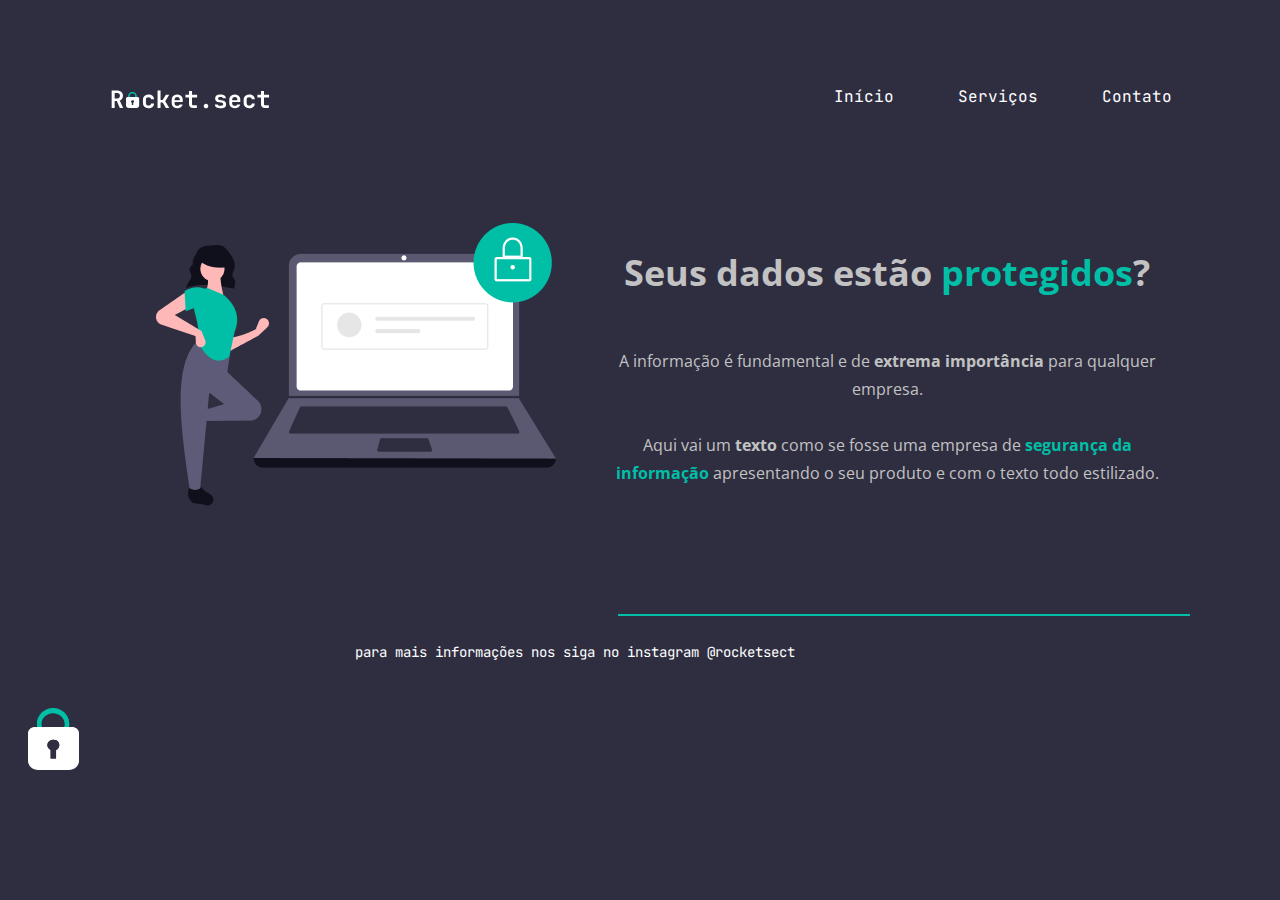
<file: Desafio-Avancado01/index.html>
<!DOCTYPE html>
<html lang="pt-br">
<head>
  <meta charset="UTF-8">
  <meta name="viewport" content="width=device-width, initial-scale=1.0">
  <link rel="stylesheet" href="style.css">
  <title>Rocket.sect</title>
</head>
<body>
  
  <header>
    <img src="images/logo.svg" alt="">
    <nav>
      <ul>
        <li><a href="#">Início</a></li>
        <li><a href="#">Serviços</a></li>
        <li><a href="#">Contato</a></li>
      </ul>
    </nav>
  </header>
  <main>
    <section id="imagem-mulher">
      <img src="images/img1.png" alt="Desenho de uma mulher ao lado de um notebook">
    </section>
    <section id="informacao">
      <h1>
        Seus dados estão <span>protegidos</span>?
      </h1>
      <p>
        A informação é fundamental e de <strong>extrema importância</strong> para qualquer empresa.
        <br><br>
        Aqui vai um <strong>texto</strong> como se fosse uma empresa de <span>segurança da informação</span> apresentando o seu produto e com o texto todo estilizado.
      </p>
    </section>
  </main>
  <footer>
    <div id="line"></div>
    <p id="contato">
      para mais informações nos siga no instagram <a id="instagram" href="#">@rocketsect</a>
    </p>
  </footer>

  <img id="cadeado" src="images/padlock.svg" alt="Desenho de um cadeado no canto inferior esquerdo">
</body>
</html>
</file>
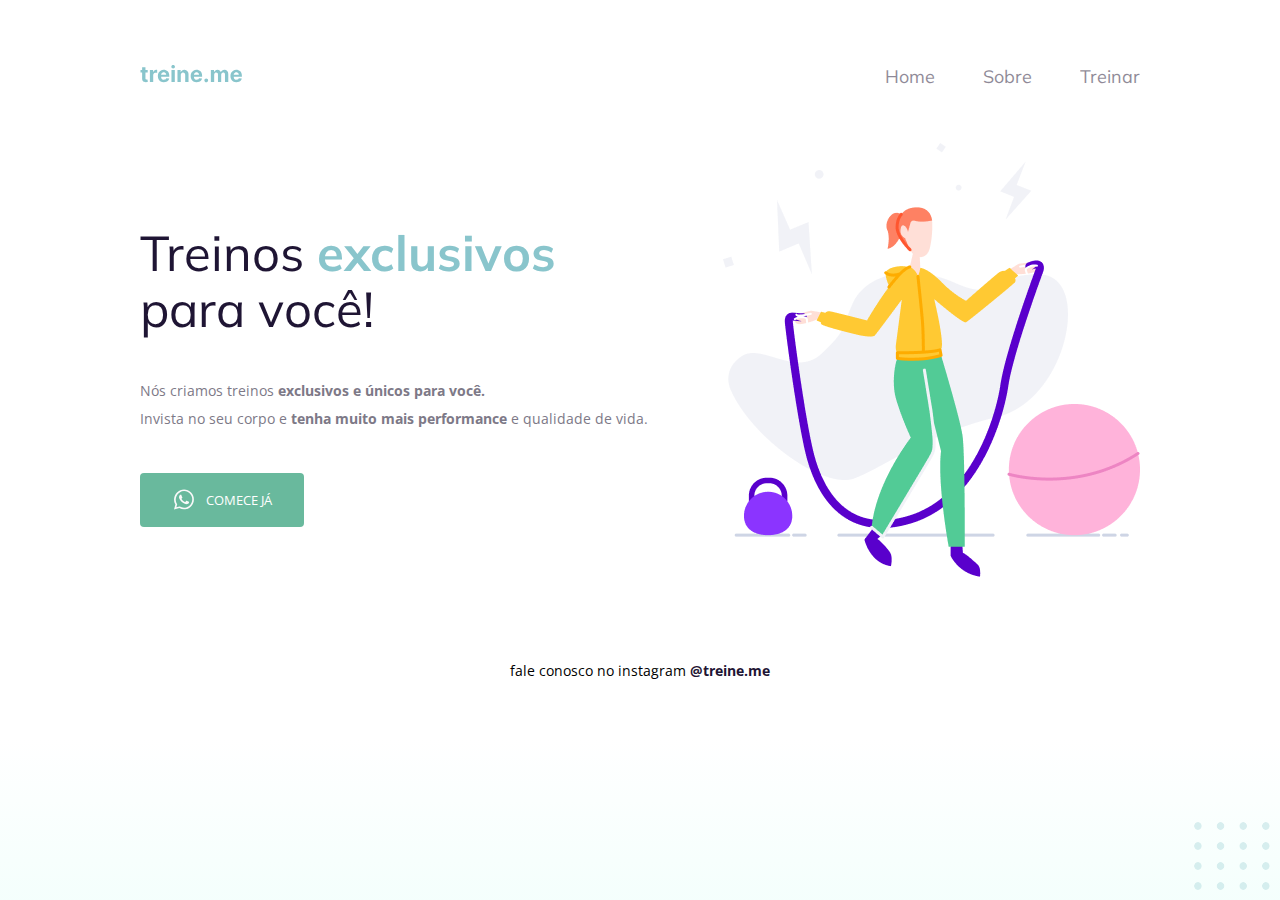
<file: Desafio-Intermediario01/index.html>
<!DOCTYPE html>
<html lang="pt-br">
  <head>
    <link rel="preconnect" href="https://fonts.googleapis.com">
    <link rel="preconnect" href="https://fonts.gstatic.com" crossorigin>

    <meta charset="UTF-8" />
    <meta name="viewport" content="width=device-width, initial-scale=1.0" />
    <title>Treine me</title>

    <link href="https://fonts.googleapis.com/css2?family=Mulish:wght@400;700&family=Open+Sans:wght@400;700&display=swap" rel="stylesheet">

    <link rel="stylesheet" href="style.css">

  </head>
  <body>
    <div class="page">
          <nav>
            <a id="logo" href="#">
              <img src="images/logo.svg" alt="Treine.me" />
            </a>
            <ul>
              <li><a href="#">Home</a></li>
              <li><a href="#">Sobre</a></li>
              <li><a href="#">Treinar</a></li>
            </ul>
          </nav>
    
      <main>
        <div>
          <h1>Treinos <span>exclusivos</span> para você!</h1>

          <p>
            Nós criamos treinos <strong>exclusivos e únicos para você.</strong></br>
            Invista no seu corpo e <strong>tenha muito mais performance</strong> e qualidade de vida.
          </p>

          <button>
              <img src="images/whats.svg" alt="Ícone do whatsapp">
              Comece já
          </button>
        </div>

        <img src="images/img.png" alt="Desenho de uma mulher pulando corta numa academia.">
      </main>
      <footer>
          fale conosco no instagram <a href="https://instagram.com/treineme" target="_blank">@treine.me</a>
      </footer>
    </div>

    <img id="balls" src="images/balls.svg" alt="Bolinhas decorativas verdes no canto inferior direito da página.">

  </body>
</html>
</file>
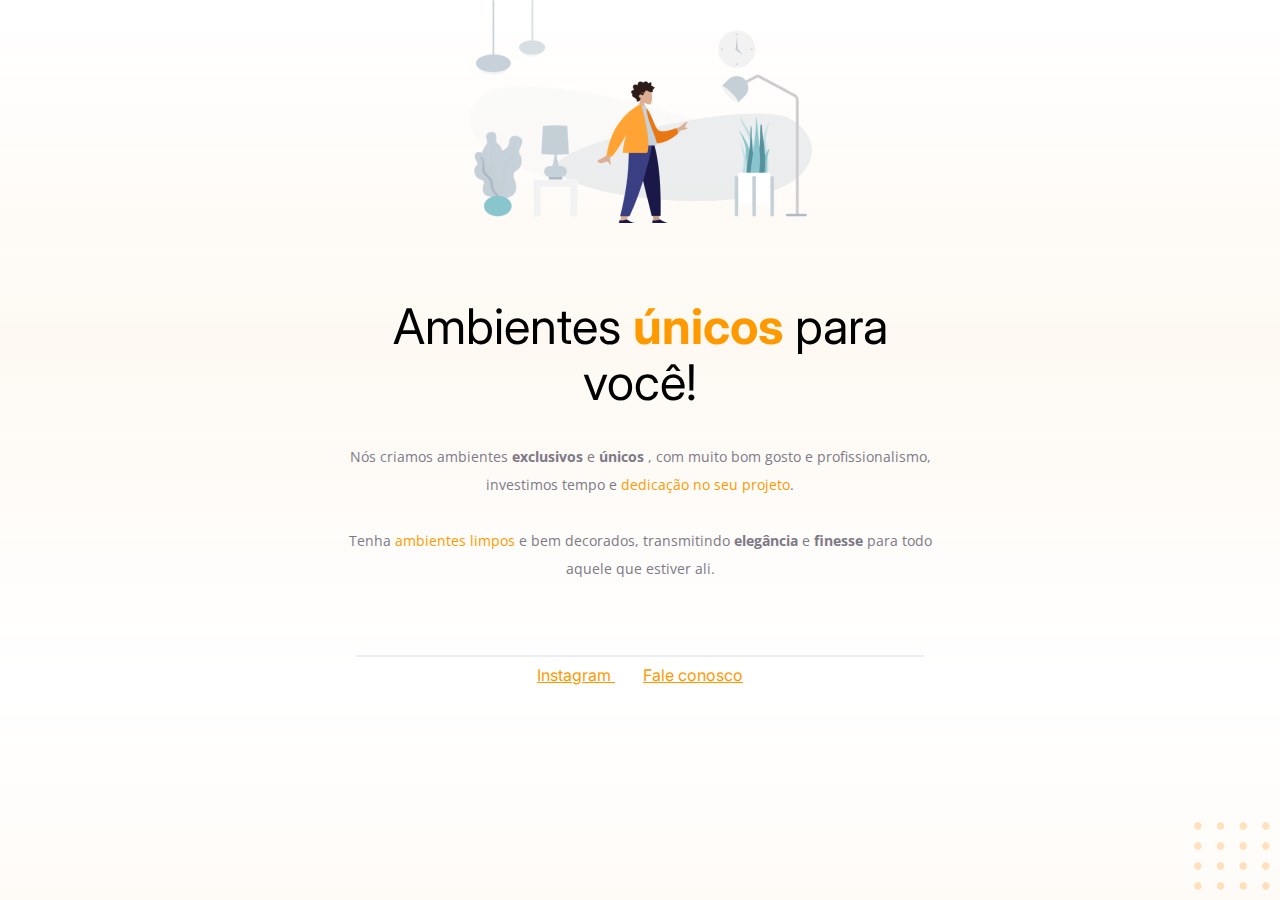
<file: Projeto 01/index.html>
<!DOCTYPE html>
<html lang="pt-br">
<head>
  <meta charset="UTF-8">
  <meta name="viewport" content="width=device-width, initial-scale=1.0">
  <link rel="stylesheet" href="style.css">
  <title>Móveis customizados</title>
</head>
<body>
  <div id="hero">
    <img id="pessoa" src="images/img1.png" alt="Desenho de uma pessoa em uma sala com móveis">
    <h1> Ambientes <span>únicos</span> para você! </h1>
    <p> 
      Nós criamos ambientes <strong>exclusivos</strong> e <strong>únicos</strong> , com muito bom gosto e profissionalismo, investimos tempo e <span>dedicação no seu projeto</span>. 
      <br>
      <br>
      Tenha <span>ambientes limpos</span> e bem decorados, transmitindo <strong>elegância</strong> e <strong>finesse</strong> para todo aquele que estiver ali.
    </p>
  </div>

  <div id="line"></div>
  
  <div id="footer">
    <a href="https://instagram.com/moveisparavoce" target="_blank"> Instagram </a>
    <a href="mailto:contato@moveisparavoce.com"> Fale conosco </a>
  </div>

  <img id="balls" src="images/balls.svg" alt="Bolinhas laranjadas no canto inferior direito da tela">
</body>
</html>
</file>
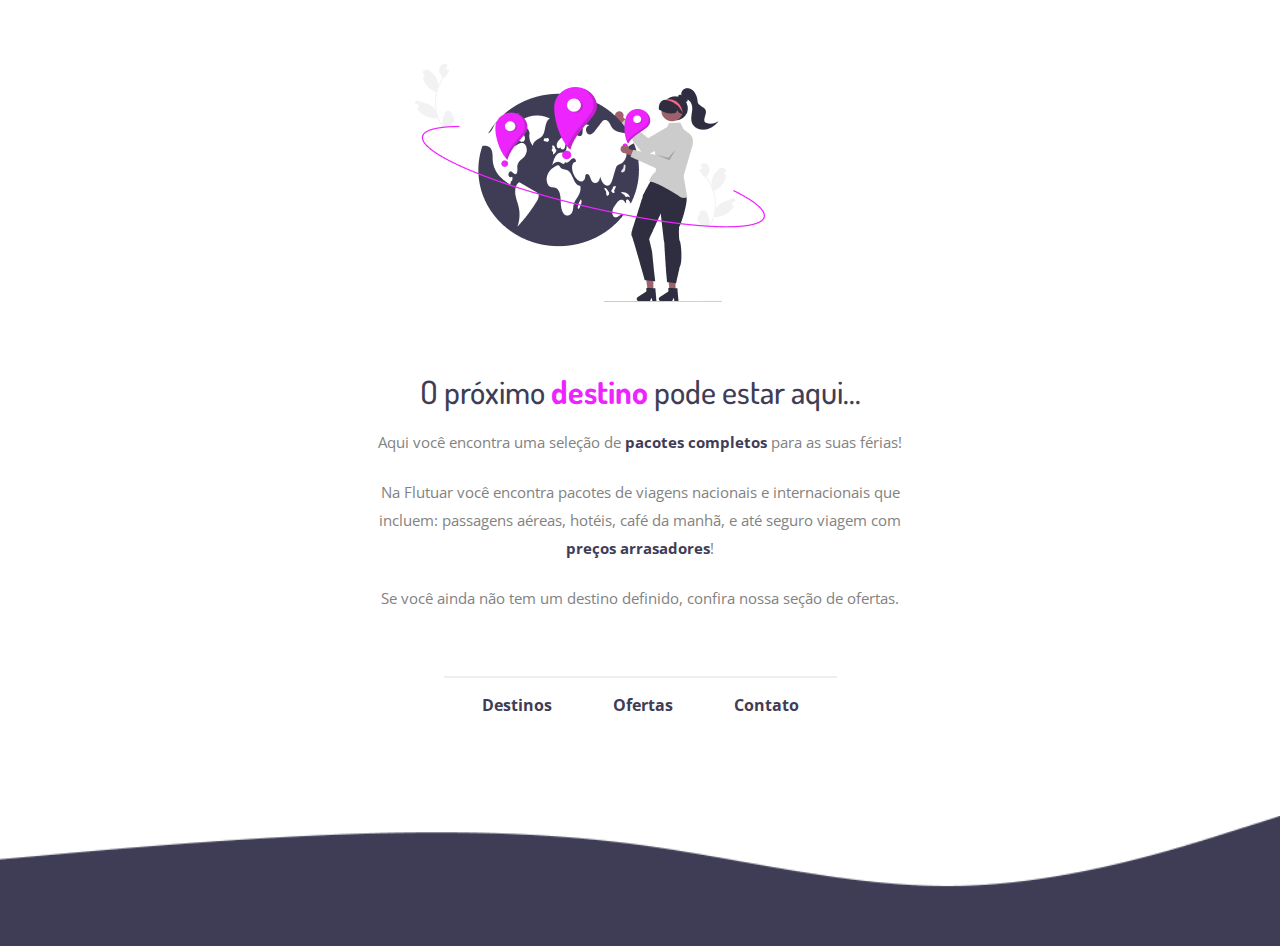
<file: Projeto02-recriando-layout/index.html>
<!DOCTYPE html>
<html lang="en">
<head>
  <meta charset="UTF-8">
  <meta name="viewport" content="width=device-width, initial-scale=1.0">
  <link rel="stylesheet" href="style.css">
  <link rel="icon" href="/Projeto02-recriando-layout/images/favicon.svg" type="image/x-icon">
  <title>Flutuar.com</title>
</head>
<body>
  <header>
    <img id="image-people" src="images/img1.png" alt="Pessoa com mão no planeta">
  </header>
  <main>
     <h1> O próximo <span id="destino">destino</span> pode estar aqui... </h1>
   
     <p> 
      Aqui você encontra uma seleção de <span class="bold">pacotes completos</span> para as suas férias!
     </p>
     <br>
    <p>Na Flutuar você encontra pacotes de viagens nacionais e internacionais que incluem: passagens aéreas, hotéis, café da manhã, e até seguro viagem com <span class="bold">preços arrasadores</span>!
    </p>
    <br>
    <p>
      Se você ainda não tem um destino definido, confira nossa seção de ofertas.
    </p>
  </main>

   <div id="line"></div>
  <footer>
    <a href="https://flutuar.com/destinos" target="_blank">Destinos</a>
    <a href="https://flutuar.com/ofertas" target="_blank">Ofertas</a>
    <a href="mailto:contato@flutuar.com">Contato</a>
    <img id="wave" src="images/wave.png" alt="Onda">
  </footer>

  

 
  
  
</body>
</html>
</file>
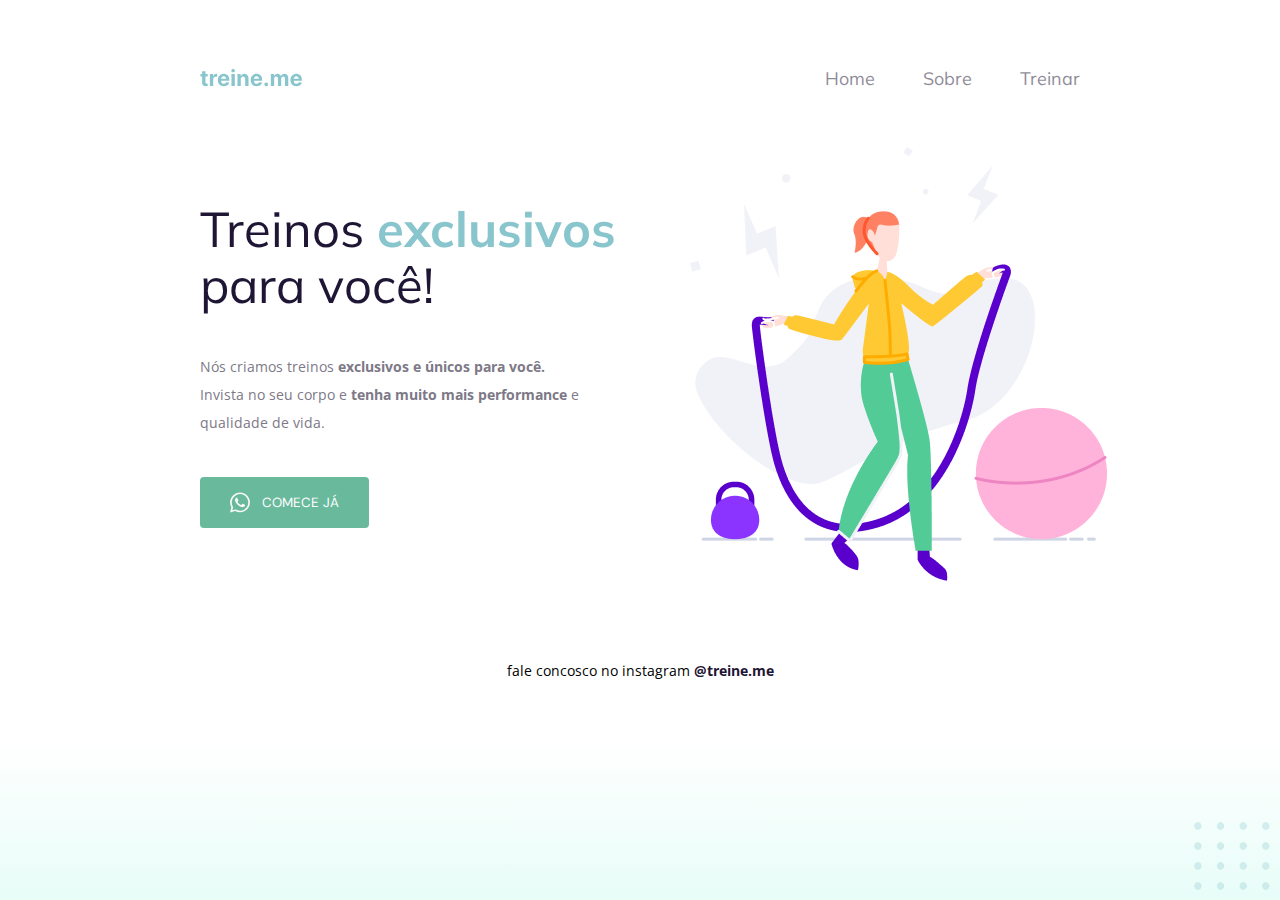
<file: Projeto02/index.html>
<!DOCTYPE html>
<html lang="pt-br">
<head>
  <meta charset="UTF-8">
  <meta name="viewport" content="width=device-width, initial-scale=1.0">
  <link rel="stylesheet" href="style.css">
  <title>Treine me</title>
</head>
<body>

  <div class="page">
    <header>
      <a id="logo" href="#">
        <img id="logo" src="images/Logo.svg" alt="">
      </a>

      <nav>
        <ul>
          <li><a href="#"> Home </a></li>
          <li> <a href="#"> Sobre </a> </li>
          <li> <a href="#"> Treinar </a> </li>
        </ul>
      </nav>
    </header>
    
    <main>
      <section>

        <h1> Treinos <span>exclusivos</span> para você! </h1>

        <p>
          Nós criamos treinos <strong>exclusivos e únicos para você.</strong> 
          Invista no seu corpo e <strong>tenha muito mais performance</strong> e qualidade de vida.
        </p>

        <button>
          <img src="images/whats.svg" alt="Ícone do whatsapp">
          Comece já
        </button>

      </section>
    
      <img id="fitness-jump" src="images/fitness-jump.png" alt="Desenho de uma mulher pulando corda">

    </main>
    <footer>
      <p id="footer">
        fale concosco no instagram <a id="instagram" href="https://instagra.com/treineme" target="_blank"><strong>@treine.me</strong></a>
      </p>
    </footer>
  </div>

  <img id="balls" src="images/balls-decoration.svg" alt="Bolinhas verdes no canto inferior direito da página">
  
</body>
</html>
</file>
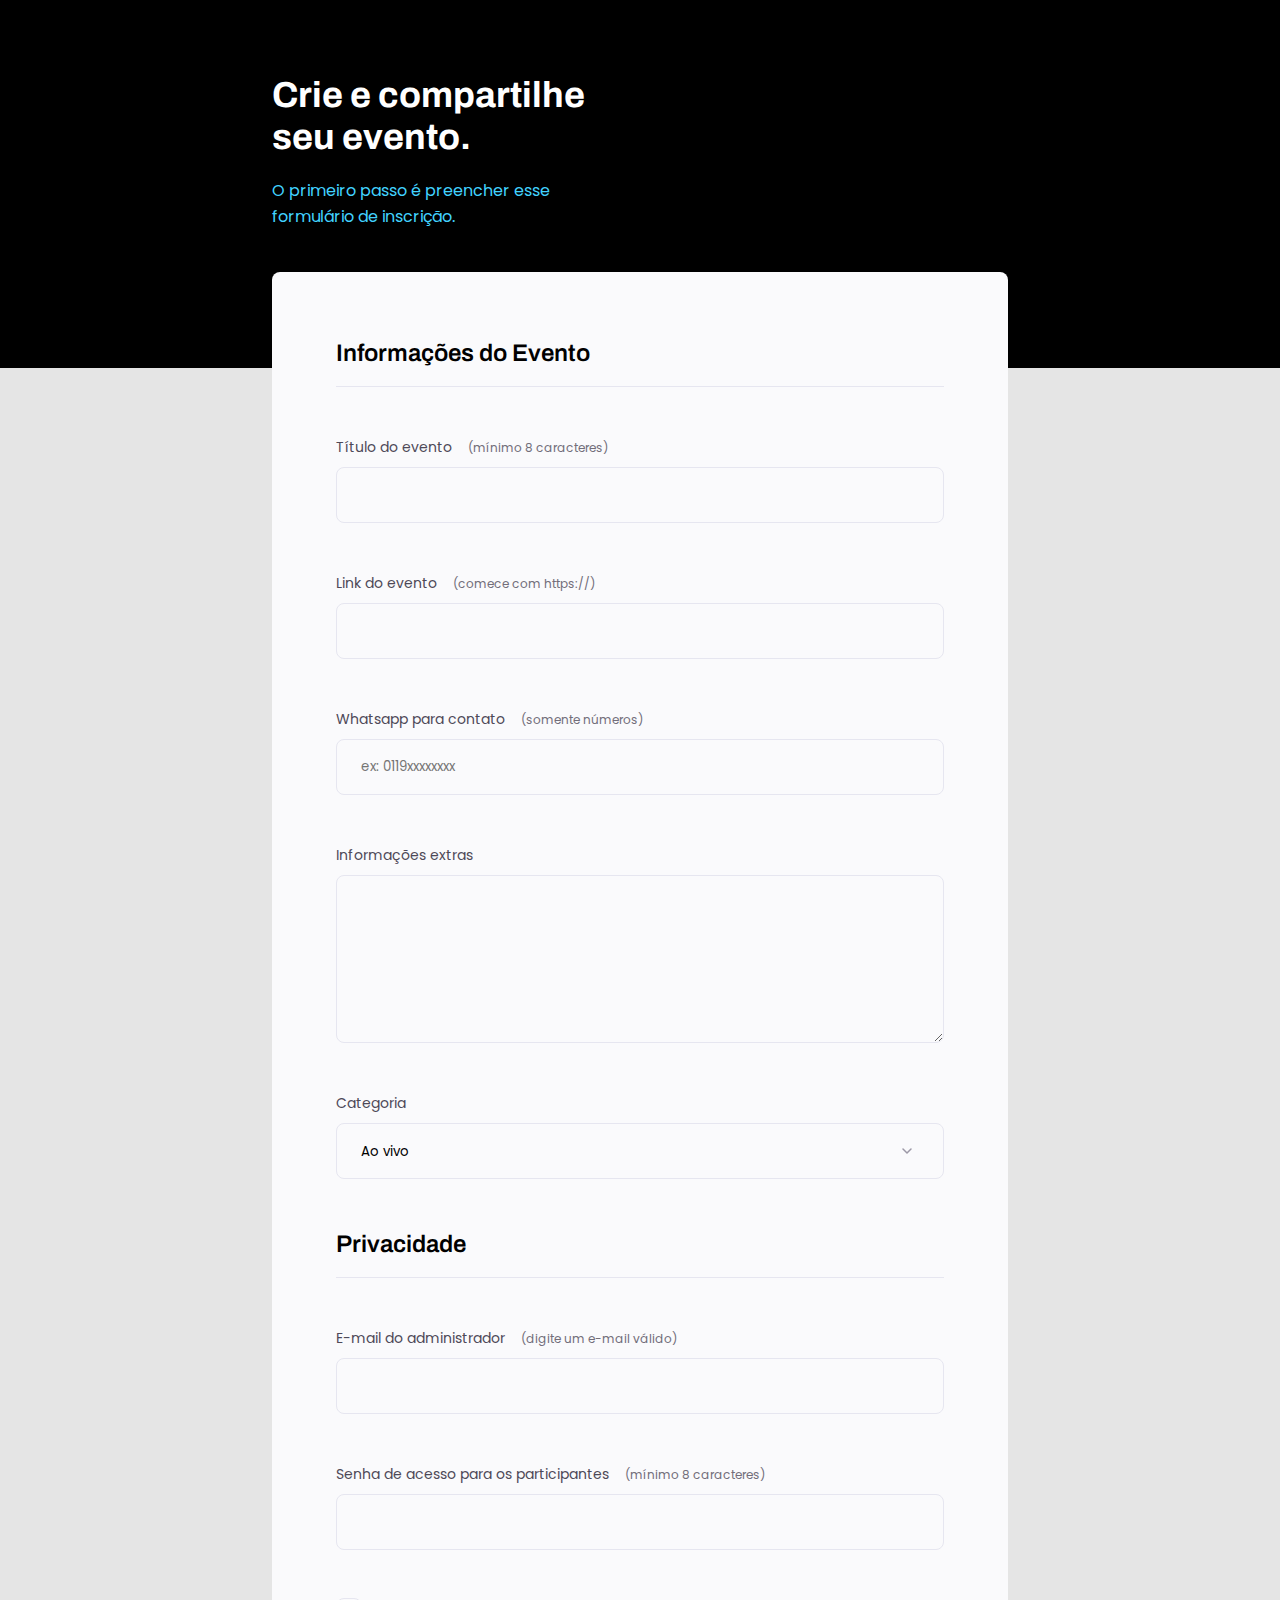
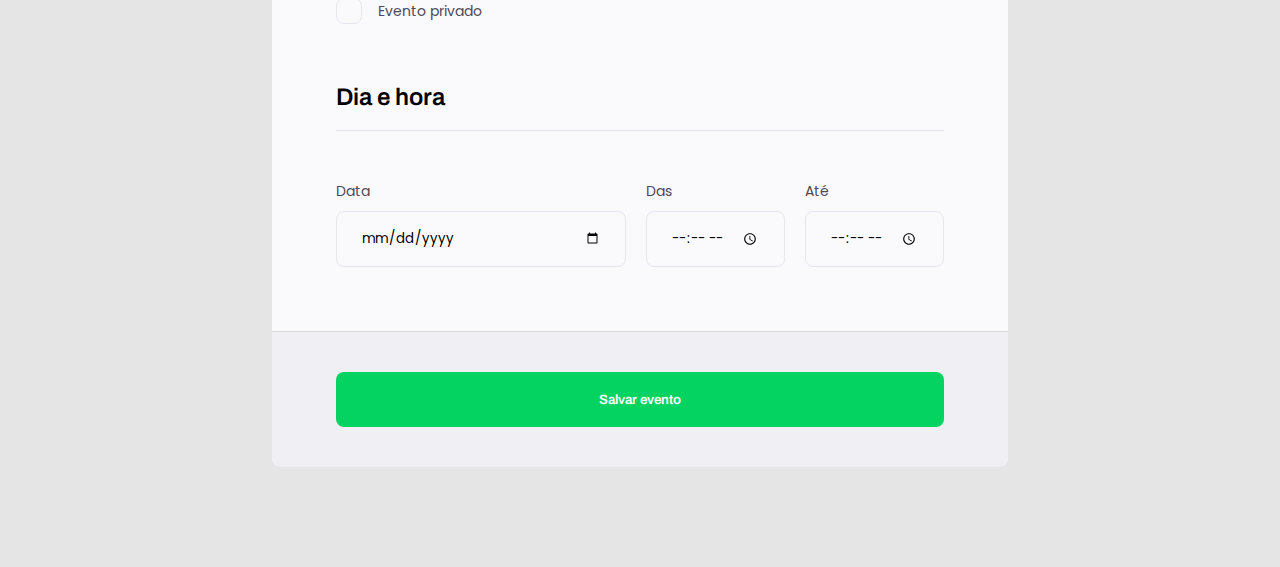
<file: Projeto03/index.html>
<!DOCTYPE html>
<html lang="pt-br">
<head>
  <meta charset="UTF-8">
  <meta name="viewport" content="width=device-width, initial-scale=1.0">
  <link rel="stylesheet" href="style.css">
  <title>Crie seu evento</title>
</head>
<body>
  <div id="page">
    <header>
      <h1>Crie e compartilhe seu evento.</h1>
      <p>
        O primeiro passo é preencher esse formulário de inscrição.
      </p>
    </header>
    
      <form id="event-form">
       <fieldset>
        <legend>Informações do Evento</legend>
      </fieldset>

      <!-- Informações do campo "Informações do Evento" -->
      <div class="input-wrapper">
        <label for="event-title">
          Título do evento <span>(mínimo 8 caracteres)</span>
        </label>
        <input type="text" name="event-title" id="event-title" minlength="8">
      </div>

        <div class="input-wrapper">
          <label for="event-link">
            Link do evento <span>(comece com https://)</span>
          </label>
          <input type="url" name="event-link" id="event-link" required>
        </div>

        <div class="input-wrapper">
          <label for="whatsapp">
            Whatsapp para contato <span>(somente números)</span>
          </label>
          <input type="tel" name="whatsapp" id="whatsapp" required placeholder="ex: 0119xxxxxxxx">
        </div>

        <div class="input-wrapper">
          <label for="extra-info">Informações extras</label>
          <textarea name="extra-info" id="extra-info"></textarea>
        </div>

        <div class="input-wrapper">
          <label for="category">Categoria</label>
          <select name="category" id="category">
            <option value="live">Ao vivo</option>
            <option value="podcast">Podcast</option>
            <option value="mentorship">Mentoria</option>
          </select>
        </div>
        
        <!-- Informações do campo "Privacidade" -->
        <fieldset>
          <legend>Privacidade</legend>
        </fieldset>
        <div class="input-wrapper">
          <label for="email">E-mail do administrador <span>(digite um e-mail válido)</span></label>
          <input type="email" name="email" id="email" required>
        </div>
        <div class="input-wrapper">
          <label for="password">Senha de acesso para os participantes <span>(mínimo 8 caracteres)</span></label>
          <input type="password" name="password" id="password" required minlength="8">
        </div>
        <div class="checkbox-wrapper">
          <input type="checkbox" name="event-private" id="event-private">
          <label for="event-private">Evento privado</label>
        </div>

        <!-- Informações do campo "Dia e hora" -->
        <fieldset>
          <legend>Dia e hora</legend>
        </fieldset>
        <div class="col-3">
          <div class="input-wrapper">
            <label for="event-date">Data</label>
            <input type="date" name="event-date" id="event-date" required>
          </div>
          <div class="input-wrapper">
            <label for="start">Das</label>
            <input type="time" name="start" id="start" required>
          </div>
          <div class="input-wrapper">
            <label for="end">Até</label>
            <input type="time" name="end" id="end" required>
          </div>
        </div>
      </form>

      <!-- Confirmação: enviando dados -->
      <footer>
          <input type="submit" value="Salvar evento" id="submit" form="event-form"> <!-- o form foi necessário para que o submit envie os dados /-->
      </footer>
    
  </div>
</body>
</html>
</file>
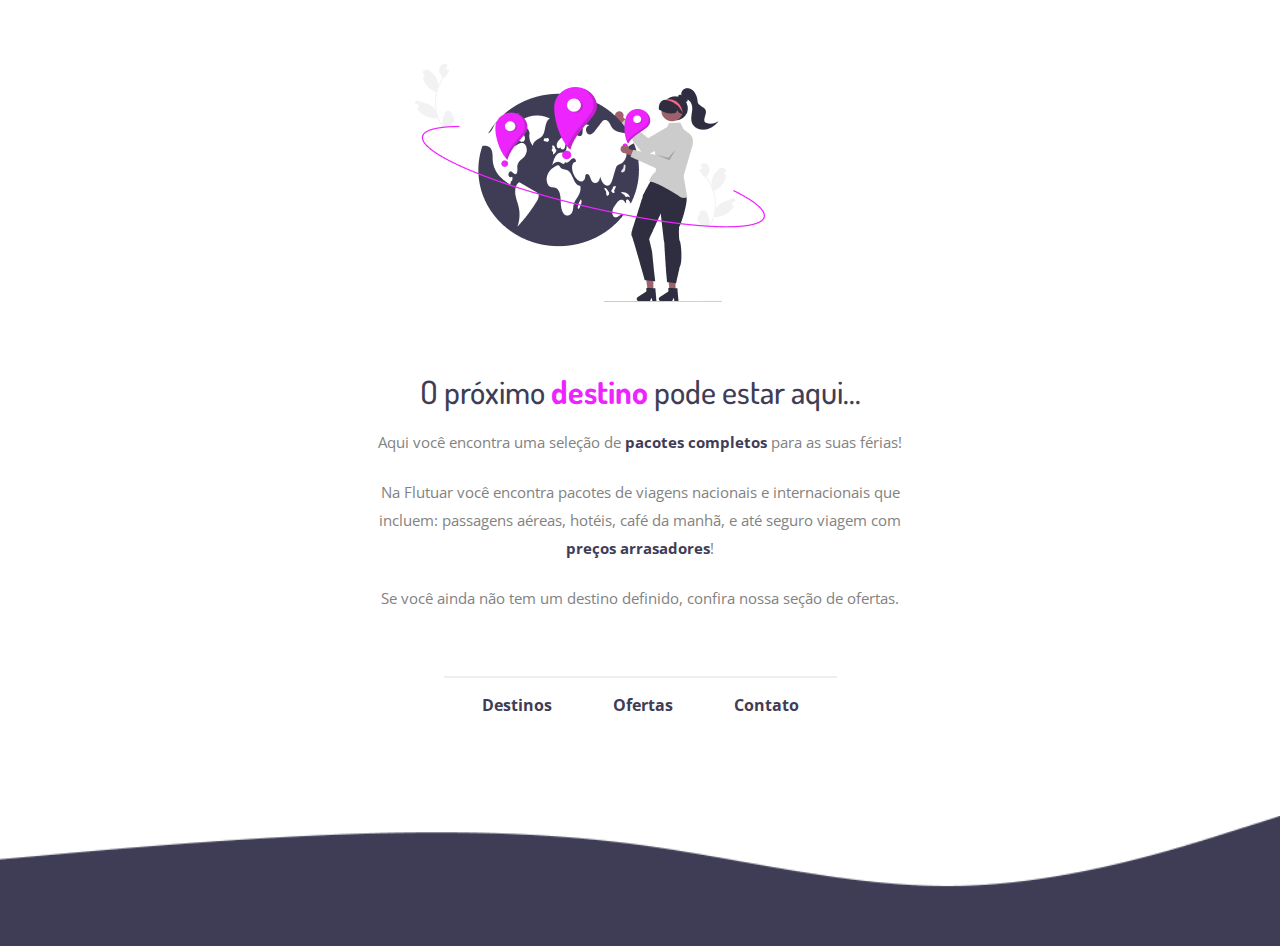
<file: ProjetoExtra-recriando-layout/index.html>
<!DOCTYPE html>
<html lang="pt-br">
<head>
  <meta charset="UTF-8">
  <meta name="viewport" content="width=device-width, initial-scale=1.0">
  <link rel="stylesheet" href="style.css">
  <link rel="icon" href="/Projeto02-recriando-layout/images/favicon.svg" type="image/x-icon">
  <title>Flutuar.com</title>
</head>
<body>
  <header>
    <img id="image-people" src="images/img1.png" alt="Pessoa com mão no planeta">
  </header>
  <main>
     <h1> O próximo <span id="destino">destino</span> pode estar aqui... </h1>
   
     <p> 
      Aqui você encontra uma seleção de <span class="bold">pacotes completos</span> para as suas férias!
     </p>
     <br>
    <p>Na Flutuar você encontra pacotes de viagens nacionais e internacionais que incluem: passagens aéreas, hotéis, café da manhã, e até seguro viagem com <span class="bold">preços arrasadores</span>!
    </p>
    <br>
    <p>
      Se você ainda não tem um destino definido, confira nossa seção de ofertas.
    </p>
  </main>

   <div id="line"></div>
  <footer>
    <a href="https://flutuar.com/destinos" target="_blank">Destinos</a>
    <a href="https://flutuar.com/ofertas" target="_blank">Ofertas</a>
    <a href="mailto:contato@flutuar.com">Contato</a>
    <img id="wave" src="images/wave.png" alt="Onda">
  </footer>

  

 
  
  
</body>
</html>
</file>
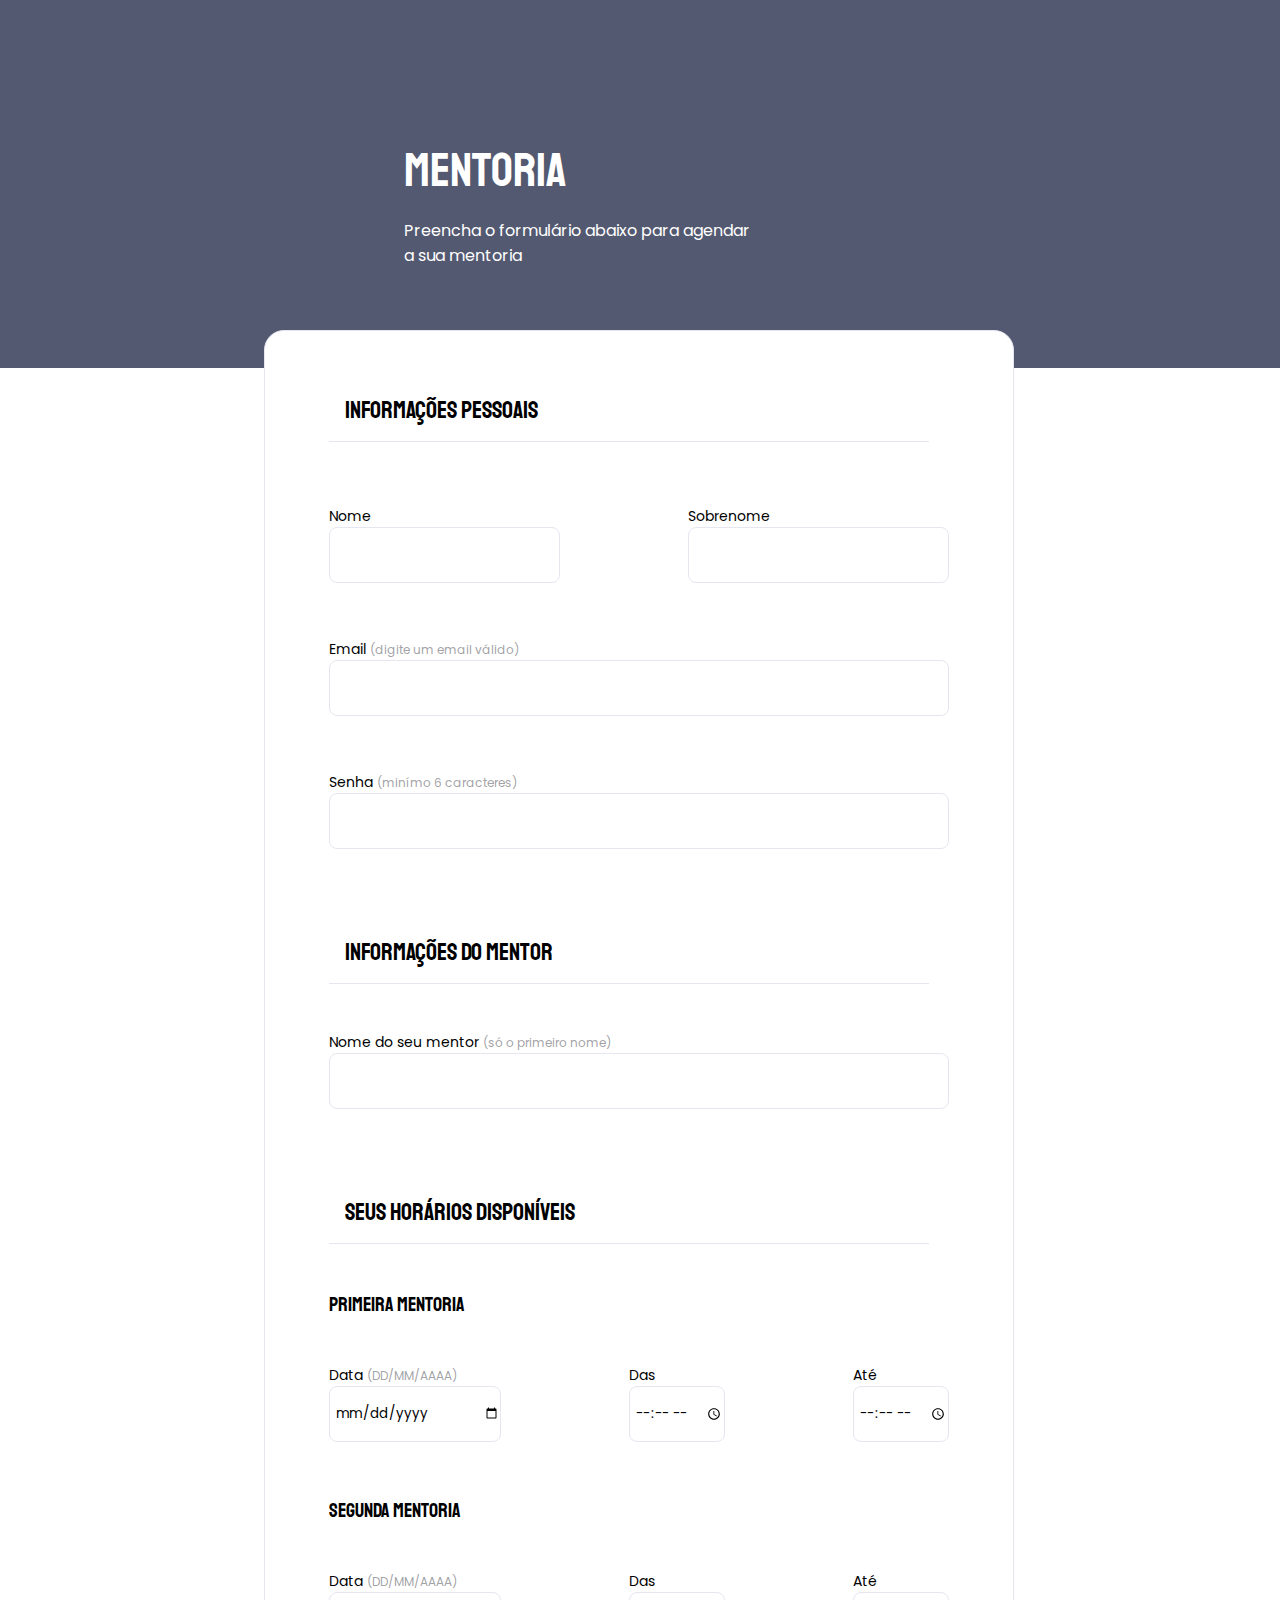
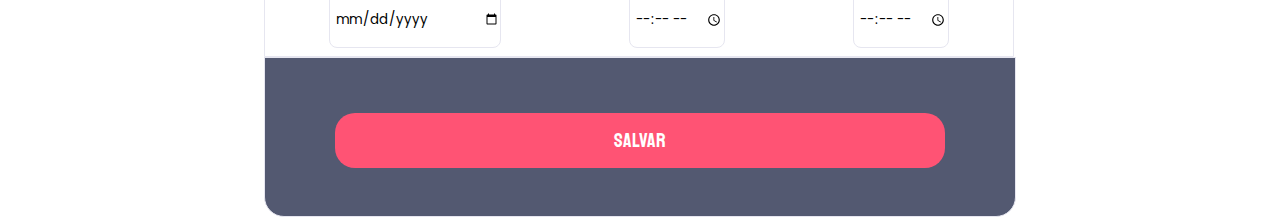
<file: Desafios/Formulario01/index.html>
<!DOCTYPE html>
<html lang="pt-br">
<head>
  <meta charset="UTF-8">
  <meta name="viewport" content="width=device-width, initial-scale=1.0">
  <link rel="stylesheet" href="style.css">
  <title>Document</title>
</head>
<body>
  
    <div id="page">
      <header>
        <h1>Mentoria</h1>
        <p>Preencha o formulário abaixo para agendar a sua mentoria</p>
      </header>
        <form action="#" method="post" id="mentorship-form">

          <!-- Dados do campo "Informações pessoais" -->
          <fieldset>
            <legend class="title">Informações Pessoais</legend>
          </fieldset>

          <div class="line"></div>
          
          <div class="full-name">
            <div class="input-wrapper">
                <label for="first-name">Nome</label>
                <input type="text" name="first-name" id="first-name">
            </div>
            <div class="input-wrapper">
                <label for="last-name" class="last-name">Sobrenome</label>
                <input type="text" name="first-name" id="last-name">
            </div>
          </div>
          
           
          <div class="input-wrapper">
            <label for="email-form">Email <span>(digite um email válido)</span></label>
            <input type="email" name="email-form" id="email-form">
          </div>

          <div class="input-wrapper">
            <label for="password-form">Senha <span>(minímo 6 caracteres)</span></label>
            <input type="password" name="password-form" id="password-form">
          </div>
          
          <!-- Dados do campo "Informações do mentor" -->
          <fieldset>
            <legend class="title">Informações do mentor</legend>
          </fieldset>
          <div class="input-wrapper">
            <label for="mentor-name">Nome do seu mentor <span>(só o primeiro nome)</span></label>
            <input type="text" name="mentor-name" id="mentor-name">
          </div>

        <!-- Dados do campo "Horários disponíveis" -->
        <fieldset>
          <legend class="title">Seus horários disponíveis</legend>
        </fieldset>
        <div class="input-wrapper">
          <h3>Primeira mentoria</h3> 
        </div>

        <div class="mentorship-date">
          <div class="input-wrapper">
            <label for="date-1">Data <span>(DD/MM/AAAA)</span></label>
            <input type="date" name="date-1" id="date-1">
          </div>
          <div class="input-wrapper">
            <label for="start-1">Das</label>
            <input type="time" name="start-1" id="start-1">
          </div>
          <div class="input-wrapper">
            <label for="end-1">Até</label>
            <input type="time" name="end-1" id="end-1">
          </div>
        </div>

        <div class="input-wrapper">
          <h3>Segunda mentoria</h3> 
        </div>

        <div class="mentorship-date">
          <div class="input-wrapper">
            <label for="date-2">Data <span>(DD/MM/AAAA)</span></label>
            <input type="date" name="date-2" id="date-2">
          </div>
          <div class="input-wrapper">
            <label for="start-2">Das</label>
            <input type="time" name="start-2" id="start-2">
          </div>
          <div class="input-wrapper">
            <label for="end-2">Até</label>
            <input type="time" name="end-2" id="end-2">
          </div>
        </div>
        </form>
      
      <!-- Confirmação: enviando dados -->
      <footer>
        <button type="submit" id="submit">Salvar</button>
    </footer>
    </div>
</body>
</html>
</file>
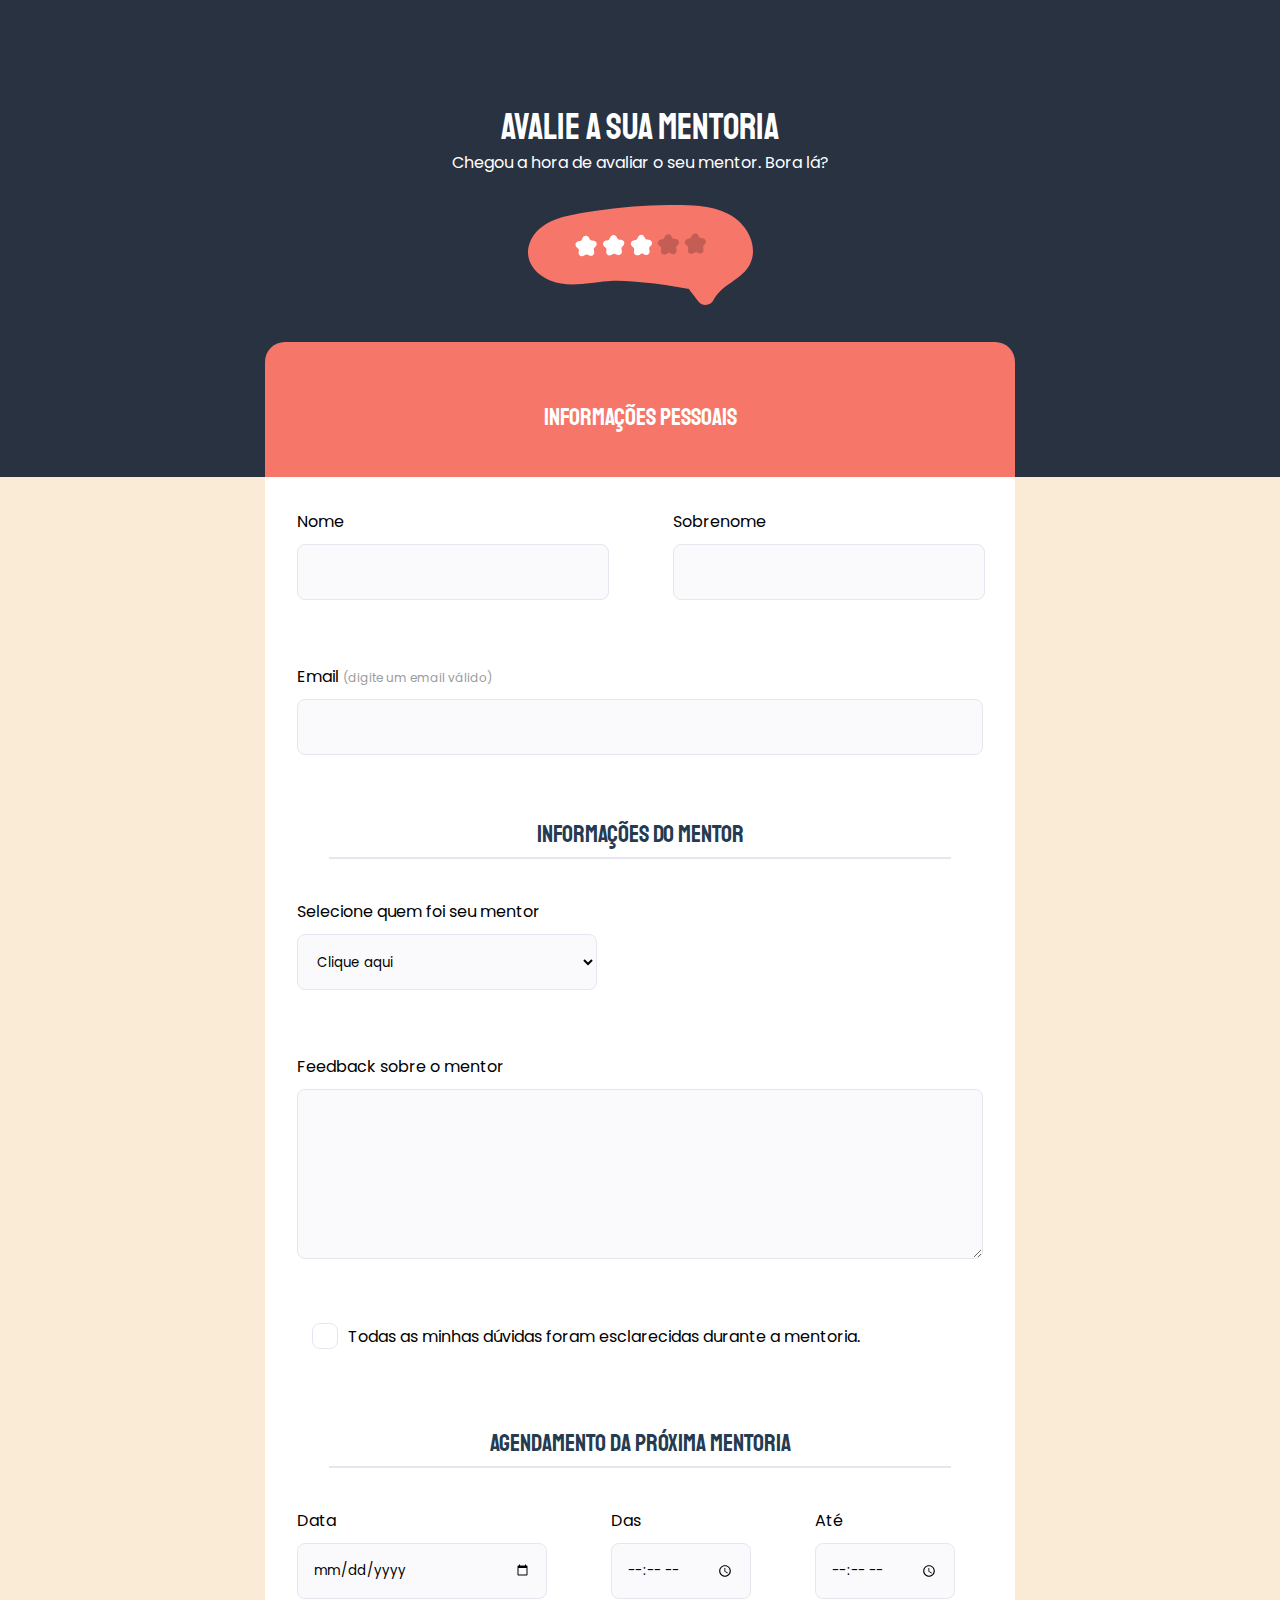
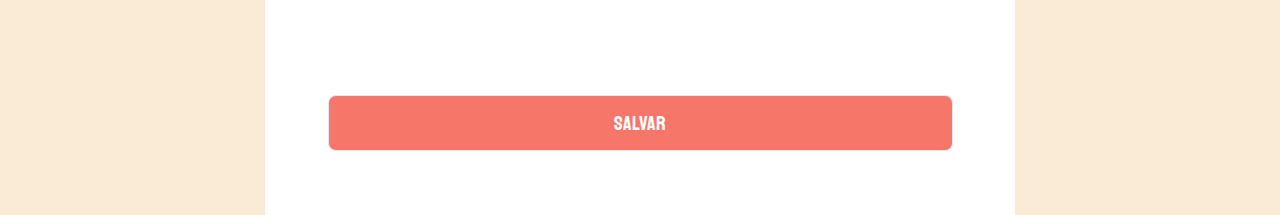
<file: Desafios/Formulario02/index.html>
<!DOCTYPE html>
<html lang="pt-br">
<head>
    <meta charset="UTF-8">
    <meta name="viewport" content="width=device-width, initial-scale=1.0">
    <link rel="stylesheet" href="style.css">
    <title>Avaliação Monitoria</title>
</head>
<body>
    <header>
            <h1>Avalie a sua mentoria</h1>
            <p>Chegou a hora de avaliar o seu mentor. Bora lá?</p>
            <img src="images/img1.svg" alt="Imagem de balão de fala com estrelas">
    </header>

    <div class="fieldset-color">
        <fieldset class="color">
            <h1>Informações pessoais</h1>
        </fieldset>
    </div>
    <form action="#">
        <!-- INFORMAÇÕES PESSOAIS -->
        <div class="full-name">
            <div class="input-wrapper">
                <label for="first-name">Nome</label>
                <input type="text" name="first-name" id="first-name" required>
            </div>
            <div class="input-wrapper">
                <label for="last-name">Sobrenome</label>
                <input type="text" name="last-name" id="last-name" required>
            </div>
        </div>

        <div class="input-wrapper">
            <label for="email">Email <span>(digite um email válido)</span></label>
            <input type="email" name="email" id="email" required>
        </div>

        <!-- INFORMAÇÕES DO MENTOR -->
        <fieldset class="default">
            <legend class="default">Informações do mentor</legend>
        </fieldset>
        <div class="line-separator"></div>

        <div class="input-wrapper">
            <div class="mentor-options">
                <label for="mentor">Selecione quem foi seu mentor</label>
                <select name="mentor" id="mentor" required="required">
                    <option value="0">Clique aqui</option>
                    <option value="1">Carlos</option>
                    <option value="2">Amanda</option>
                    <option value="3">Luiz</option>
                    <option value="4">Mariana</option>
                </select>
            </div>
        </div>
        <div class="input-wrapper">
            <label for="feedback">Feedback sobre o mentor</label>
            <textarea name="feedback" id="feedback"></textarea>
        </div>
        <div class="checkbox-wrapper">
            <input type="checkbox" name="checkbox" id="checkbox">
            <label for="checkbox">Todas as minhas dúvidas foram esclarecidas durante a mentoria.</label>
        </div>

        <!-- PRÓXIMA MENTORIA -->
        <fieldset class="default">
            <legend class="default">Agendamento da próxima mentoria</legend>
        </fieldset>
        <div class="line-separator"></div>

        <div class="col-3">
            <div class="input-wrapper">
                <label for="schedule-date">Data</label>
                <input type="date" name="schedule-date" id="schedule-date" required>
              </div>
              <div class="input-wrapper">
                <label for="start">Das</label>
                <input type="time" name="start" id="start" required>
              </div>
              <div class="input-wrapper">
                <label for="end">Até</label>
                <input type="time" name="end" id="end" required>
              </div>
        </div>
        
        <input class="submit" type="submit" value="Salvar">
    </form>
</body>
</html>
</file>
<file: Desafio-Avancado01/style.css>
@charset "UTF-8";
@import url('https://fonts.googleapis.com/css2?family=JetBrains+Mono:wght@400;700&family=Open+Sans:ital,wght@0,700;1,400&display=swap');

body {
  font-family: 'Open Sans', sans-serif;
  color: white;
  background-color: #2F2E41;
  
}

header {
  display: flex;
  justify-content: space-between;
  align-items: center;
  margin: 70px 100px 100px;
}

ul, footer {
  font-family: 'JetBrains Mono', monospace;
}

ul {
  list-style-type: none;
  display: flex;
  justify-content: space-between;
  gap: 64px;
}

li a, a#instagram  {
  color: white;
  text-decoration: none;
}

main {
  font-weight: normal;
  display: flex;
  justify-content: space-between;
  align-items: center;
  margin: 100px;
}
h1 {
  font-size: 36px;
}

span {
  color: #00BFA6;
  font-weight: bold;
}

p {
  width: 570px;
  font-weight: 400;
  margin-top: 60px;
}

section {
  color: #C2C2C2;
  width: 570px;
  line-height: 28px;
  text-align: center;
  margin: auto;
}

div#line {
  width: 570px;
  height: 0;
  border: 1px solid #00BFA6;
  margin: auto 610px;
}

p#contato {
  margin: 27px auto;
  font-size: 14px;
}

img#cadeado {
  margin: 20px 20px;
}
</file>
<file: Desafio-Intermediario01/style.css>
body {
  margin: 0;

  font-family: "Open Sans", sans-serif;

  background: linear-gradient(180deg, rgb(227, 255, 248, 0) 82.08%, rgb(227, 255, 248, 0.38) 100%);

  min-height: 100vh;
}

.page {
  width: 1000px;
  margin: 0 auto;
  padding-top: 65px;
}

nav {
  display: flex;
  justify-content: space-between;
  align-items: center;

  margin-bottom: 55px;
}


ul {
  font-size: 18px;
  color: #1F1534;
  list-style-type: none;
  display: flex;
  gap: 48px;
  margin: 0;
  padding: 0;
}

ul li {
  display: flex;
  gap: 48px;
  list-style: none;
  margin: 0;
  padding: 0;
}

a {
  color: #1f1534;
  text-decoration: none;
}

ul li a {
    opacity: 0.5;
}

ul li a:hover {
  font-weight: bold;
  opacity: 1;
}

ul,
h1 {
  font-family: "Mulish", sans-serif;
}

main {
  display: flex;
  align-items: center;
  justify-content: space-between;
}

h1 {
  font-size: 49px;
  line-height: 56px;
  color: #1f1534;

  font-weight: normal;

  width: 490px;
}

h1 span {
  color: #89c5cc;
  font-weight: bold;
}

p {
  font-size: 14px;
  line-height: 28px;
  color: #7d7987;

  margin: 40px 0;
}

button {
  color: white;
  text-transform: uppercase;
  font-family: "Open Sans", sans-serif;

  background: #69B99D;
  border: 0;
  padding: 14px 32px 15px;

  display: flex;
  align-items: center;
  justify-content: center;
  gap: 10px;

  border-radius: 4px;

  cursor: pointer;
}

footer {
  font-size: 14px;
  line-height: 28px;

  text-align: center;

  margin-top: 80px;
}

footer a {
  font-weight: bold;
}

#balls {
    position: fixed;
    bottom: 0;
    right: 0;
}
</file>
<file: Projeto 01/style.css>
@charset "UTF-8";

@import url('https://fonts.googleapis.com/css2?family=Inter:wght@400;700&family=Open+Sans:wght@400;700&display=swap');

* {
  margin: 0px;
  padding: 0px;
  box-sizing: border-box;
}

body {
  font-family: 'Inter', sans-serif;
  text-align: center;
  background: linear-gradient(white,rgba(250, 235, 215, 0.322),white);
}

h1 {
  font-size: 49px;
  font-weight: normal;
  line-height: 56px;
  margin-bottom: 32px;
}

h1 span {
  font-weight: bold;
}

div#hero {
  width: 592px;
  margin: 0px auto 72px;
}

img#pessoa {
  margin-bottom: 72px;
}

p, footer {
  font-family: 'Open Sans', sans-serif;
  font-size: 14px;
  color: #7d7987;
  line-height: 28px;
}
span, a {
  color: #ff9900;
}

div#line {
  width: 568px;
  height: 0px;
  border: 1px solid #eceff2;
  margin: 0px auto 8px;
}

#footer a + a {
  margin-left: 28px;
}

img#balls {
  position: fixed;
  bottom: 0px;
  right: 0px;
}
</file>
<file: Projeto02-recriando-layout/style.css>
@charset "UTF-8";
@import url('https://fonts.googleapis.com/css2?family=Dosis:wght@400;700&family=Open+Sans:wght@400;700&display=swap');

* {
  margin: 0px;
  padding: 0px;
}

body {
  font-family: 'Open Sans', sans-serif;
  overflow: hidden;
}

header {
  width: 600px;
  margin: auto;
}

img#image-people {
  width: 350px;
  height: 238px;
  margin: 64px 75px;
}

main h1 {
  font-family: 'Dosis', sans-serif;
  font-size: 32px;
  font-weight:500;
  color: #3F3D56;
  text-align: center;
  margin-bottom: 16px;
}

p {
  font-size: 15px;
  color: #828282;
  width: 540px;
  text-align: center;
  line-height: 28px;
  margin: auto;
  
}

span#destino {
  font-weight: bold;
  color:#EE24FF;
}

span.bold {
  font-weight: bold;
  color: #3F3D56;
}

div#line {
  width: 391px;
  height: 0px;
  border: 1px solid #eceff2;
  margin: 64px auto 16px;
}

footer {
  text-align: center;
}

a {
  font-weight: bold;
  color: #3F3D56;
  text-decoration: none;
}

a:hover {
 color: #EE24FF;
}

footer a+a {
  margin-left: 57px;
  margin-bottom: 40px;
}

footer img#wave {
  width: 100vw;
  margin-top: 100px;

  
 
}
</file>
<file: Projeto02/style.css>
@charset "UTF-8";
@import url('https://fonts.googleapis.com/css2?family=DM+Sans:wght@400;500;700&family=Mulish:wght@400;500;700&family=Open+Sans:wght@400;500;700&display=swap');


* {
  margin: 0;
}

body {
  font-family: 'Open Sans', sans-serif;
  background: linear-gradient(180deg, rgba(227, 255, 248, 0) 82.08%, rgba(154, 246, 223, 0.228) 100%);
  height: 100vh;
}

div.page {
  max-width: 70vw;
  margin: 0 200px;
  padding-top: 65px;
}


header {
  display: flex;
  justify-content: space-between;
  align-items: center;
  margin-bottom: 55px;
  
}

main {
  display: flex;
  justify-content: space-between;
  align-items: center;
}

ul {
  font-size: 18px;
  color: #1F1534;
  list-style-type: none;
  display: flex;
  gap: 48px;
  margin: 0;
  padding: 0;
}

a {
  color: #1F1534;
  text-decoration: none;
}

ul li a {
  opacity: 0.5;
}

ul li a:hover, a#instagram:hover {
  font-weight: bold;
  opacity: 1;
}

h1, ul {
  font-family: 'Mulish', sans-serif;
}

h1 {
  font-size: 49px;
  font-weight: normal;
  color: #1F1534;
  width: 490px;
  line-height: 56px;
}

h1 span {
  font-weight: bold;
  color: #89C5CC;
}

section p {
  font-size: 14px;
  color: #7D7987;
  width: 385px;
  line-height: 28px;
  margin: 40px 0px;
}

section button {
  font-family: 'DM Sans', sans-serif;
  color: white;
  background-color: #69B99D;
  text-transform: uppercase;
  border: none;
  border-radius: 4px;
  display: flex;
  justify-content: space-between;
  align-items: center;
  flex-direction: row;
  padding: 15px 30px;
  gap: 12px;
}

section button:hover {
  background-color: #38886e;
  cursor: pointer;
}

footer {
  font-size: 14px;
  text-align: center;
  margin-top: 80px;
}

img#balls {
  position: fixed;
  right: 0;
  bottom: 0;
}
</file>
<file: Projeto03/style.css>
@charset "UTF-8";
@import url('https://fonts.googleapis.com/css2?family=Archivo:ital,wght@0,400;0,700;1,600&family=Poppins:wght@400;500;700&display=swap');


* {
  margin: 0;
  padding: 0;
  box-sizing: border-box;
}

body, input, select, textarea {
  font-family: 'Poppins', sans-serif;
}

body {
  
  background-color: #E5E5E5;
}

body::before {
  content: '';
  width: 100%;
  height: 368px;
  background-color: black;
  display: block;

  position: absolute;
  top: 0;
  left: 0;
  z-index: -1;
}
div#page {
  width: 736px;
  margin: auto;
}

header {
  width: 319px;
  height: 160px;
  margin-top: 74px;
}
header h1 {
  font-family: 'Archivo', sans-serif;
  font-size: 36px;
  line-height: 42px;
  color: white;
  width: 319px;
  height: 80px;
  margin-bottom: 24px;
}

header p {
  font-size: 16px;
  line-height: 26px;
  color: #42D3FF;
}

form {
  background-color: #FAFAFC;
  border-radius: 8px 8px 0 0;
  display: flex;
  flex-direction: column;
  gap: 48px;
  margin-top: 38px;
  padding: 64px;
}

fieldset {
  border: none;
}

fieldset legend {
  font-family: 'Archivo', sans-serif;
  font-size: 24px;
  font-weight: 600;
  line-height: 34px;
  width: 100%;
  border-bottom: 1px solid #E6E6F0;
  padding-bottom: 16px;
}

div.input-wrapper input, 
div.input-wrapper textarea, 
div.input-wrapper select {
  background-color: #FAFAFC;
  border: 1px solid #E6E6F0;
  border-radius: 8px;
  height: 56px;
  padding: 0 24px;
}


div.input-wrapper {
  display: flex;
  flex-direction: column;
}

div.input-wrapper label, div.checkbox-wrapper {
  font-size: 14px;
  line-height: 24px;
  color: #4E4958;
  margin-bottom: 8px;
}

div.input-wrapper label span {
  font-size: 12px;
  line-height: 20px;
  color: #726e7a;
  margin-left: 12px;
}


div.input-wrapper textarea {
  height: 168px;
  padding: 8px 2px;
}

div.input-wrapper select { /* estilização do select*/
  appearance: none;
  background-image: url("data:image/svg+xml,%3Csvg width='24' height='24' viewBox='0 0 24 24' fill='none' xmlns='http://www.w3.org/2000/svg'%3E%3Cg clip-path='url(%23clip0_1_54)'%3E%3Cpath d='M8 10L12 14L16 10' stroke='%239C98A6' stroke-width='1.5' stroke-linecap='round' stroke-linejoin='round'/%3E%3C/g%3E%3Cdefs%3E%3CclipPath id='clip0_1_54'%3E%3Crect width='24' height='24' fill='white'/%3E%3C/clipPath%3E%3C/defs%3E%3C/svg%3E");
  background-repeat: no-repeat;
  background-position: right 24px top 50%;
}

div.checkbox-wrapper {
  position: relative;
}

div.checkbox-wrapper input {
  width: 24px;
  height: 24px;
  position: absolute;
  top: 0;
  left: 0;
  opacity: 0;
}

div.checkbox-wrapper label {
  display: flex;
  align-items: center;
  gap: 16px;
  margin: 0;
}

div.checkbox-wrapper label::before {
  content: '';
  width: 24px;
  height: 24px;
  border: 1px solid #E6E6F0;
  border-radius: 8px;
  display: block;
}

div.checkbox-wrapper input:checked + label::before {
  background-image: url("data:image/svg+xml,%3Csvg width='24' height='24' viewBox='0 0 24 24' fill='none' xmlns='http://www.w3.org/2000/svg'%3E%3Cg clip-path='url(%23clip0_1710_14)'%3E%3Cpath d='M9 16.17L4.83 12L3.41 13.41L9 19L21 7L19.59 5.59L9 16.17Z' fill='%2342D3FF'/%3E%3C/g%3E%3Cdefs%3E%3CclipPath id='clip0_1710_14'%3E%3Crect width='24' height='24' fill='white'/%3E%3C/clipPath%3E%3C/defs%3E%3C/svg%3E");
}

div.checkbox-wrapper input:focus + label::before {
  outline: 2px solid #42D3FF;
}


div.col-3{
  display: flex;
  gap: 20px;
}

div.col-3 > div:nth-child(1){ 
  width: 100%;
}

footer {
  background-color: #f0f0f4;
  height: 136px;
  border-top: 1px solid #d6d6d6;
  border-radius: 0 0 8px 8px;
  display: flex;
  flex-direction: column;
  margin-bottom: 100px;
  padding: 40px 64px;
}

input#submit {
  font-family: 'Archivo', sans-serif;
  font-weight: 600;
  color: white;
  background-color: #04D361;
  width: 608px;
  height: 56px;
  border: none;
  border-radius: 8px;
  padding: 15px 40px;
}

input#submit:hover {
  background-color: #0d8a45;
}
</file>
<file: ProjetoExtra-recriando-layout/style.css>
@charset "UTF-8";
@import url('https://fonts.googleapis.com/css2?family=Dosis:wght@400;700&family=Open+Sans:wght@400;700&display=swap');

* {
  margin: 0px;
  padding: 0px;
}

body {
  font-family: 'Open Sans', sans-serif;
  overflow: hidden;
}

header {
  width: 600px;
  margin: auto;
}

img#image-people {
  width: 350px;
  height: 238px;
  margin: 64px 75px;
}

main h1 {
  font-family: 'Dosis', sans-serif;
  font-size: 32px;
  font-weight:500;
  color: #3F3D56;
  text-align: center;
  margin-bottom: 16px;
}

p {
  font-size: 15px;
  color: #828282;
  width: 540px;
  text-align: center;
  line-height: 28px;
  margin: auto;
  
}

span#destino {
  font-weight: bold;
  color:#EE24FF;
}

span.bold {
  font-weight: bold;
  color: #3F3D56;
}

div#line {
  width: 391px;
  height: 0px;
  border: 1px solid #eceff2;
  margin: 64px auto 16px;
}

footer {
  text-align: center;
}

a {
  font-weight: bold;
  color: #3F3D56;
  text-decoration: none;
}

a:hover {
 color: #EE24FF;
}

footer a+a {
  margin-left: 57px;
  margin-bottom: 40px;
}

footer img#wave {
  width: 100vw;
  margin-top: 100px;

  
 
}
</file>
<file: Desafios/Formulario01/style.css>
@charset "UTF-8";
@import url('https://fonts.googleapis.com/css2?family=Poppins:wght@400;700&family=Staatliches&display=swap');

/* Fontes
  font-family: 'Staatliches', cursive;
  font-family: 'Poppins', sans-serif;
*/

* {
  margin: 0;
  padding: 0;
  box-sizing: border-box;
}

body {
  font-family: 'Staatliches', cursive;
  display: flex;
  align-items: center;
  justify-content: center;
}

body::before {
  content: '';
  width: 100%;
  height: 368px;
  background-color: #535971;
  display: block;

  position: absolute;
  top: 0;
  left: 0;
  z-index: -1;
}

header{
  background-color: #535971;
  color: white;
  height: 250px;
  padding: 140px;
  margin-bottom: 50px;
 }

 header h1 {
  font-size: 48px;
  font-weight: 400;
 }


header p {
  
  width: 350px;
  padding-top: 18px;
 }

p, input, label {
  font-family: 'Poppins', sans-serif;
  border-radius: 8px;
  margin-bottom: 8px;
 }

form {
  background-color: white;
  width: 750px;
  border: 1px solid #E6E6F0;
  border-radius: 20px 20px 0px 0px ;
  display: flex;
  flex-direction: column;
  gap: 16px;
 }

fieldset {
  border: none;
 }

 fieldset legend {
  font-size: 24px;
  width: 600px;
  border-bottom: 1px solid #E6E6F0;
  margin: auto 64px;
  padding: 16px;
 }

 div.full-name {
  display: flex;
 }
legend.title {
  padding-top: 64px;
 }
 span {
  font-size: 12px;
  color: #9f9fa5fa;
 }

input {
  width: 100%;
  height: 56px;
  border: 1px solid #E6E6F0;
  padding-left: 5px;
 }

label {
  font-size: 14px;
 }

div.input-wrapper {
  margin: 32px 64px 0;
 }

div.input-wrapper h3 {
  font-size: 20px;
  font-weight: 400;
}

div.mentorship-date {
  display: flex;
}

footer {
  background-color: #535971;
  height: 160px;
  border: 1px solid #E6E6F0;
  border-radius: 0px 0px 20px 20px ;
  display: block;
  flex-direction: column;
  justify-items: center;
  padding: 55px 70px;
}

#submit {
  font-family: 'Staatliches', cursive;
  font-size: 20px;
  background-color: #FF5374;
  color: white;
  width: 610px;
  height: 55px;
  border: none;
  border-radius: 20px;
}
</file>
<file: Desafios/Formulario02/style.css>
@charset "UTF-8";
@import url('https://fonts.googleapis.com/css2?family=Poppins:wght@400;500;700&family=Staatliches&display=swap');

/* 
font-family: 'Poppins', sans-serif;
font-family: 'Staatliches', cursive;
*/
* {
    margin: 0;
    padding: 0;
    box-sizing: border-box;
}

body {
    background-color: antiquewhite;
    width: 100vw;
    font-family: 'Poppins', sans-serif;

}

body::before {
    width: 100%;
    height: 477px;
    content: '';
    background-color: #293241;
    display: block;

    position: absolute;
    top: 0;
    left: 0;
    z-index: -1;
}

header {
    width: 100%;
    background-color: #293241;
    color: #ffff;
    text-align: center;
    padding-top: 105px;
}

 header h1 {
    font-family: 'Staatliches', cursive;
    font-size: 36px;
    font-weight: lighter;
    color: #ffff;
 }
header img {
    margin: 30px;
}

form {
    width: 750px;
    margin: auto;
    background-color: #ffff;
    display: flex;
    flex-direction: column;
}


/* INFORMAÇÕES PESSOAIS */

.fieldset-color {
    width: 750px;
    height: 135px;
    background-color: #f67669;
    border-radius: 20px 20px 0 0;
    margin: auto;
}

fieldset.color {
    border: none;
}

fieldset h1 {
    font-family: 'Staatliches', cursive;
    font-size: 24px;
    font-weight: lighter;
    color: #ffff;
    text-align: center;
    text-transform: uppercase;
    padding: 60px;
}

div.input-wrapper, div.checkbox-wrapper {
    /* padding: 32px 64px 0; */
    margin: 32px;
    
}

input, select, textarea, div.checkbox-wrapper {
    width: 100% ;
    height: 56px;
    font-family: 'Poppins', sans-serif;
    background-color: #fafafc;
    border-radius: 8px;
    border: 1px solid #e6e6f0;
    margin-top: 10px;
    padding: 15px;
}

div.full-name {
    display: flex; 
}

div.full-name input {
    width: 312px;
}

span {
    font-size: 12px;
    color: #9b9b9c;
}

/* INFORMAÇÕES DO MENTOR */

fieldset.default {
    font-family: 'Staatliches', cursive;
    font-size: 24px;
    color: #253b51;
    text-align: center;
    text-transform: uppercase;
    border: none;
    margin-top: 32px;
}


div.line-separator {
    width: 622px;
    border: 1px solid #e6e6f0;
    margin: 8px auto;
}

div.mentor-options {
    display: flex;
    flex-direction: column;
}

select {
    width: 300px;
}

textarea {
    height: 170px;
}

div.checkbox-wrapper {
    width: 620px;
    background-color: #fff;
    border: none;

    position: relative;
  }
  
  div.checkbox-wrapper input {
    width: 24px;
    height: 24px;
    
    position: absolute;
    top: 0;
    left: auto;
    opacity: 0;
  }
  
  div.checkbox-wrapper label {
    display: flex;
    align-items: center;
    gap: 10px;
    margin: 0;
  }
  
  div.checkbox-wrapper label::before {
    content: '';
    width: 24px;
    height: 24px;
    border: 1px solid #E6E6F0;
    border-radius: 8px;
    display: block;
  }

  div.checkbox-wrapper input:checked + label::before {
    background-image: url("data:image/svg+xml,%3Csvg width='24' height='24' viewBox='0 0 24 24' fill='none' xmlns='http://www.w3.org/2000/svg'%3E%3Cg clip-path='url(%23clip0_1710_14)'%3E%3Cpath d='M9 16.17L4.83 12L3.41 13.41L9 19L21 7L19.59 5.59L9 16.17Z' fill='%2342D3FF'/%3E%3C/g%3E%3Cdefs%3E%3CclipPath id='clip0_1710_14'%3E%3Crect width='24' height='24' fill='white'/%3E%3C/clipPath%3E%3C/defs%3E%3C/svg%3E");
  }

  /* PRÓXIMA MENTORIA */
  div.col-3 {
    display: flex;
  }

  div.col-3 > div:nth-child(1){ 
    width: 250px;
  }

  div.col-3 > div:nth-child(2){ 
    width: 140px;
  }

  div.col-3 > div:nth-child(3){ 
    width: 140px;
  }

  input.submit {
    width: 625px;
    font-family: 'Staatliches', cursive;
    font-size: 20px;
    background-color: #f67669;
    color: #fff;
    text-transform: uppercase;
    margin: 64px auto;
  }
</file>
